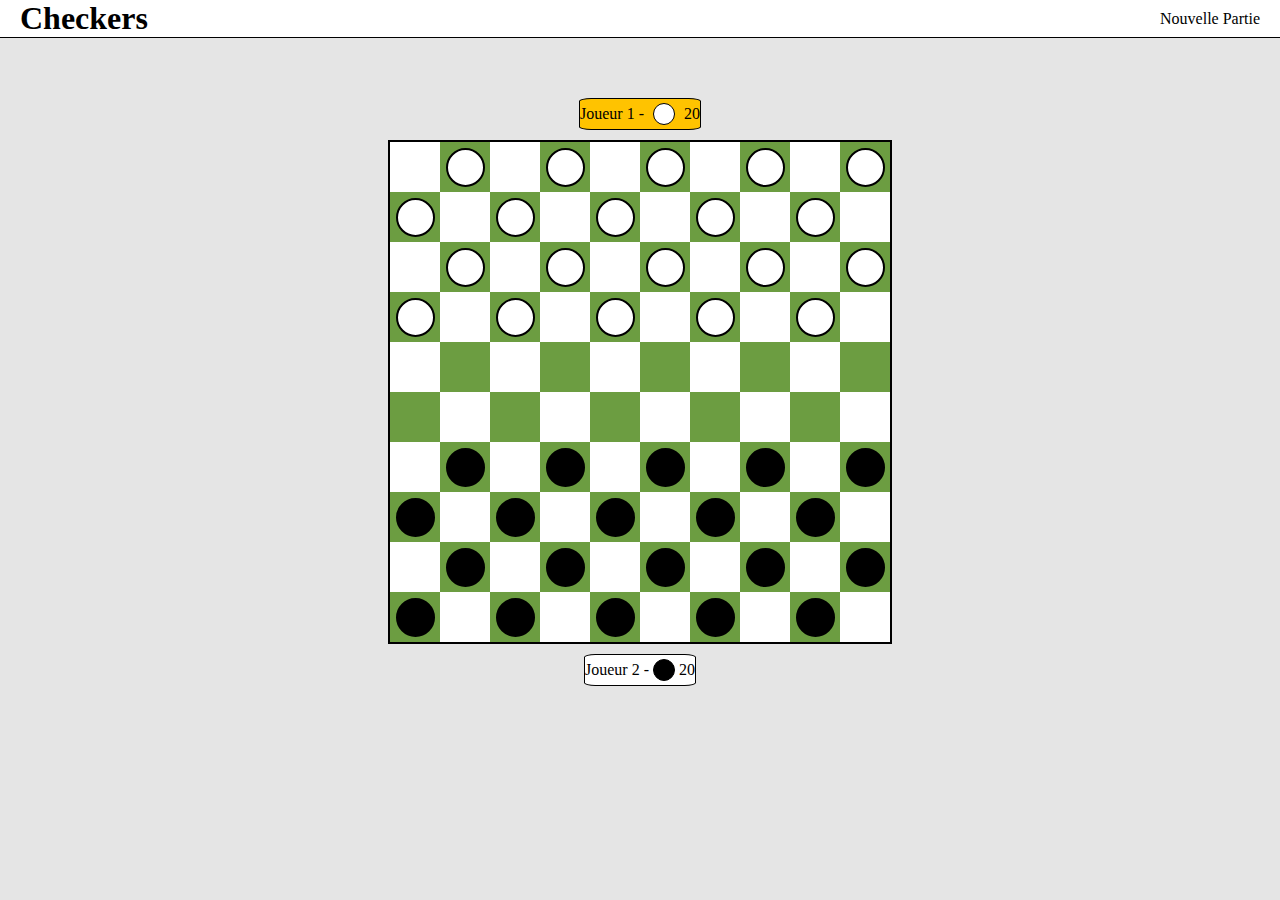
<file: index.html>
<html>
<body>

  <head>
    <meta charset="utf-8">
    <meta http-equiv="X-UA-Compatible" content="IE=edge,chrome=1">
    <title>Guillaume DAVID - Jeu de Dames</title>
    <link rel="stylesheet" href="ressources/css/checkers.css">

  </head>

  <header>
    <div class="header">
    <h1 id="titleHeader">Checkers</h1>
    <a href="" id="newGame">Nouvelle Partie</a>
  </div>
  </header>

<div class="content">

<div>
<div class="playerInfo" id="whiteInfo">Joueur 1 - <div id="WhitePlayer"></div><div id="white-pawn"></div></div>
<div id="win"></div>
</div>


<div Class="game">

  <div class="A_line">
<div class="white case" id="A1">
</div>

<div class="black case" id="A2"><div class="pawn__White" id="PW6"></div>
</div>

<div class="white case" id="A3">
</div>

<div class="black case" id="A4"><div class="pawn__White" id="PW16"></div>
</div>

<div class="white case" id="A5">
</div>

<div class="black case" id="A6">
</div>

<div class="white case" id="A7">
</div>

<div class="black case" id="A8"><div class="pawn__Black" id="PB15"></div>
</div>

<div class="white case" id="A9">
</div>

<div class="black case" id="A10"><div class="pawn__Black" id="PB1"></div>
</div>
  </div>

  <div class="B_line">
<div class="black case" id="B1"><div class="pawn__White" id="PW1"></div>
</div>

<div class="white case" id="B2">
</div>

<div class="black case" id="B3"><div class="pawn__White" id="PW15"></div>
</div>

<div class="white case" id="B4">
</div>

<div class="black case" id="B5">
</div>

<div class="white case" id="B6">
</div>

<div class="black case" id="B7"><div class="pawn__Black" id="PB16"></div>
</div>

<div class="white case" id="B8">
</div>

<div class="black case" id="B9"><div class="pawn__Black" id="PB6"></div>
</div>

<div class="white case" id="B10">
</div>
  </div>

  <div class="C_line">
<div class="white case" id="C1">
</div>

<div class="black case" id="C2"><div class="pawn__White" id="PW7"></div>
</div>

<div class="white case" id="C3">
</div>

<div class="black case" id="C4"><div class="pawn__White" id="PW17"></div>
</div>

<div class="white case" id="C5">
</div>

<div class="black case" id="C6">
</div>

<div class="white case" id="C7">
</div>

<div class="black case" id="C8"><div class="pawn__Black" id="PB14"></div>
</div>

<div class="white case" id="C9">
</div>

<div class="black case" id="C10"><div class="pawn__Black" id="PB2"></div>
</div>
  </div>

  <div class="D_line">
<div class="black case" id="D1"><div class="pawn__White" id="PW2"></div>
</div>

<div class="white case" id="D2">
</div>

<div class="black case" id="D3"><div class="pawn__White" id="PW14"></div>
</div>

<div class="white case" id="D4">
</div>

<div class="black case" id="D5">
</div>

<div class="white case" id="D6">
</div>

<div class="black case" id="D7"><div class="pawn__Black" id="PB17"></div>
</div>

<div class="white case" id="D8">
</div>

<div class="black case" id="D9"><div class="pawn__Black" id="PB7"></div>
</div>

<div class="white case" id="D10">
</div>
  </div>

  <div class="E_line">
<div class="white case" id="E1">
</div>

<div class="black case" id="E2"><div class="pawn__White" id="PW8"></div>
</div>

<div class="white case" id="E3">
</div>

<div class="black case" id="E4"><div class="pawn__White" id="PW18"></div>
</div>

<div class="white case" id="E5">
</div>

<div class="black case" id="E6">
</div>

<div class="white case" id="E7">
</div>

<div class="black case" id="E8"><div class="pawn__Black" id="PB13"></div>
</div>

<div class="white case" id="E9">
</div>

<div class="black case" id="E10"><div class="pawn__Black" id="PB3"></div>
</div>
  </div>

  <div class="F_line">
<div class="black case" id="F1"><div class="pawn__White" id="PW3"></div>
</div>

<div class="white case" id="F2">
</div>

<div class="black case" id="F3"><div class="pawn__White" id="PW13"></div>
</div>

<div class="white case" id="F4">
</div>

<div class="black case" id="F5">
</div>

<div class="white case" id="F6">
</div>

<div class="black case" id="F7"><div class="pawn__Black" id="PB18"></div>
</div>

<div class="white case" id="F8">
</div>

<div class="black case" id="F9"><div class="pawn__Black" id="PB8"></div>
</div>

<div class="white case" id="F10">
</div>
  </div>

  <div class="G_line">
<div class="white case" id="G1">
</div>

<div class="black case" id="G2"><div class="pawn__White" id="PW9"></div>
</div>

<div class="white case" id="G3">
</div>

<div class="black case" id="G4"><div class="pawn__White" id="PW19"></div>
</div>

<div class="white case" id="G5">
</div>

<div class="black case" id="G6">
</div>

<div class="white case" id="G7">
</div>

<div class="black case" id="G8"><div class="pawn__Black" id="PB12"></div>
</div>

<div class="white case" id="G9">
</div>

<div class="black case" id="G10"><div class="pawn__Black" id="PB4"></div>
</div>
  </div>

  <div class="H_line">
  <div class="black case" id="H1"><div class="pawn__White" id="PW4"></div>
  </div>

  <div class="white case" id="H2">
  </div>

  <div class="black case" id="H3"><div class="pawn__White" id="PW12"></div>
  </div>

  <div class="white case" id="H4">
  </div>

  <div class="black case" id="H5">
  </div>

  <div class="white case" id="H6">
  </div>

  <div class="black case" id="H7"><div class="pawn__Black" id="PB19"></div>
  </div>

  <div class="white case" id="H8">
  </div>

  <div class="black case" id="H9"><div class="pawn__Black" id="PB9"></div>
  </div>

  <div class="white case" id="H10">
  </div>
  </div>

  <div class="I_line">
<div class="white case" id="I1">
</div>

<div class="black case" id="I2"><div class="pawn__White" id="PW10"></div>
</div>

<div class="white case" id="I3">
</div>

<div class="black case" id="I4"><div class="pawn__White" id="PW20"></div>
</div>

<div class="white case" id="I5">
</div>

<div class="black case" id="I6">
</div>

<div class="white case" id="I7">
</div>

<div class="black case" id="I8"><div class="pawn__Black" id="PB11"></div>
</div>

<div class="white case" id="I9">
</div>

<div class="black case" id="I10"><div class="pawn__Black" id="PB5"></div>
</div>
  </div>

  <div class="J_line">
<div class="black case" id="J1"><div class="pawn__White" id="PW5"></div>
</div>

<div class="white case" id="J2">
</div>

<div class="black case" id="J3"><div class="pawn__White" id="PW11"></div>
</div>

<div class="white case" id="J4">
</div>

<div class="black case" id="J5">
</div>

<div class="white case" id="J6">
</div>

<div class="black case" id="J7"><div class="pawn__Black" id="PB20"></div>
</div>

<div class="white case" id="J8">
</div>

<div class="black case" id="J9"><div class="pawn__Black" id="PB10"></div>
</div>

<div class="white case" id="J10">
</div>
  </div>

</div>

<div class="playerInfo" id="blackInfo">Joueur 2 - <div id="blackPlayer"></div><div id="black-pawn"></div></div>


</div>

<script src="ressources/src/CheckersFunctions.js"></script>
<script type="text/javascript" src="ressources/src/Checkers.js"></script>



</body>
</html>
</file>
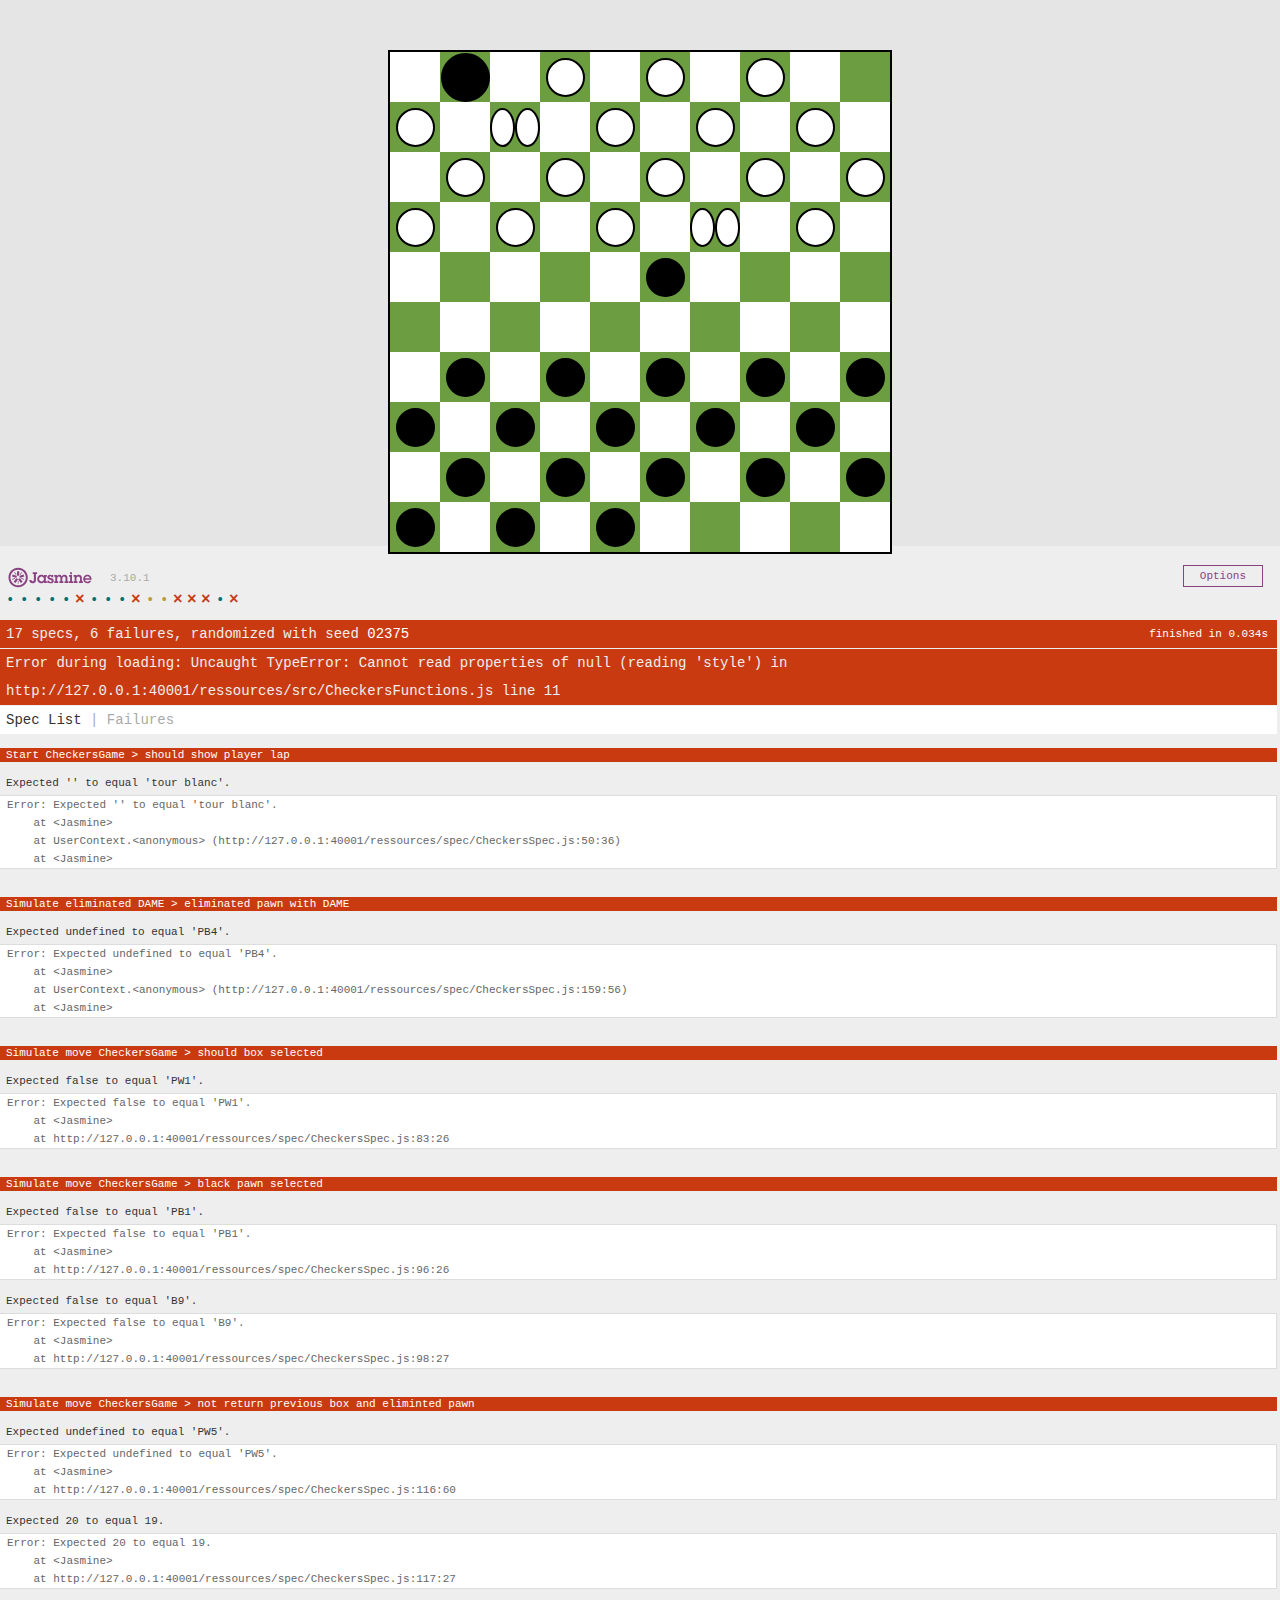
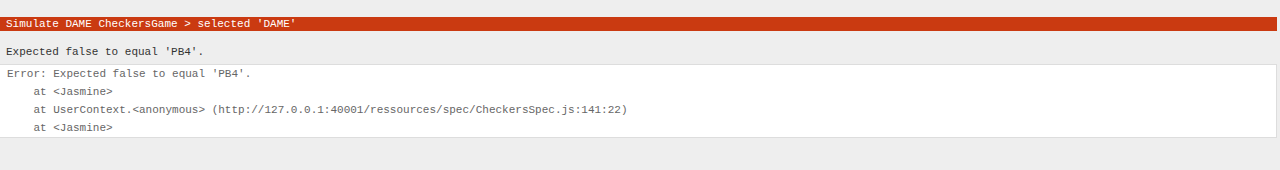
<file: ressources/checkers - version Spec.html>
<html>
<body>

<head>
  <meta charset="utf-8">
  <meta http-equiv="X-UA-Compatible" content="IE=edge,chrome=1">
  <title>Guillaume DAVID - Jeu de Dames</title>
  <link rel="stylesheet" href="css/checkers.css">
  <link rel="stylesheet" href="lib/jasmine-3.10.1/jasmine.css">

  <script src="lib/jasmine-3.10.1/jasmine.js"></script>
  <script src="lib/jasmine-3.10.1/jasmine-html.js"></script>
  <script src="lib/jasmine-3.10.1/boot0.js"></script>
  <!-- optional: include a file here that configures the Jasmine env -->
  <script src="lib/jasmine-3.10.1/boot1.js"></script>


</head>

<div class="content">

<div>
<div id="lap"></div>
<div id="win"></div>
</div>


<div Class="game">

  <div class="A_line">
<div class="white case" id="A1">
</div>

<div class="black case" id="A2"><div class="pawn__White" id="PW6"></div>
</div>

<div class="white case" id="A3">
</div>

<div class="black case" id="A4"><div class="pawn__White" id="PW16"></div>
</div>

<div class="white case" id="A5">
</div>

<div class="black case" id="A6">
</div>

<div class="white case" id="A7">
</div>

<div class="black case" id="A8"><div class="pawn__Black" id="PB15"></div>
</div>

<div class="white case" id="A9">
</div>

<div class="black case" id="A10"><div class="pawn__Black" id="PB1"></div>
</div>
  </div>

  <div class="B_line">
<div class="black case" id="B1"><div class="pawn__White" id="PW1"></div>
</div>

<div class="white case" id="B2">
</div>

<div class="black case" id="B3"><div class="pawn__White" id="PW15"></div>
</div>

<div class="white case" id="B4">
</div>

<div class="black case" id="B5">
</div>

<div class="white case" id="B6">
</div>

<div class="black case" id="B7"><div class="pawn__Black" id="PB16"></div>
</div>

<div class="white case" id="B8">
</div>

<div class="black case" id="B9"><div class="pawn__Black" id="PB6"></div>
</div>

<div class="white case" id="B10">
</div>
  </div>

  <div class="C_line">
<div class="white case" id="C1">
</div>

<div class="black case" id="C2"><div class="pawn__White" id="PW7"></div>
</div>

<div class="white case" id="C3">
</div>

<div class="black case" id="C4"><div class="pawn__White" id="PW17"></div>
</div>

<div class="white case" id="C5">
</div>

<div class="black case" id="C6">
</div>

<div class="white case" id="C7">
</div>

<div class="black case" id="C8"><div class="pawn__Black" id="PB14"></div>
</div>

<div class="white case" id="C9">
</div>

<div class="black case" id="C10"><div class="pawn__Black" id="PB2"></div>
</div>
  </div>

  <div class="D_line">
<div class="black case" id="D1"><div class="pawn__White" id="PW2"></div>
</div>

<div class="white case" id="D2">
</div>

<div class="black case" id="D3"><div class="pawn__White" id="PW14"></div>
</div>

<div class="white case" id="D4">
</div>

<div class="black case" id="D5">
</div>

<div class="white case" id="D6">
</div>

<div class="black case" id="D7"><div class="pawn__Black" id="PB17"></div>
</div>

<div class="white case" id="D8">
</div>

<div class="black case" id="D9"><div class="pawn__Black" id="PB7"></div>
</div>

<div class="white case" id="D10">
</div>
  </div>

  <div class="E_line">
<div class="white case" id="E1">
</div>

<div class="black case" id="E2"><div class="pawn__White" id="PW8"></div>
</div>

<div class="white case" id="E3">
</div>

<div class="black case" id="E4"><div class="pawn__White" id="PW18"></div>
</div>

<div class="white case" id="E5">
</div>

<div class="black case" id="E6">
</div>

<div class="white case" id="E7">
</div>

<div class="black case" id="E8"><div class="pawn__Black" id="PB13"></div>
</div>

<div class="white case" id="E9">
</div>

<div class="black case" id="E10"><div class="pawn__Black" id="PB3"></div>
</div>
  </div>

  <div class="F_line">
<div class="black case" id="F1"><div class="pawn__White" id="PW3"></div>
</div>

<div class="white case" id="F2">
</div>

<div class="black case" id="F3"><div class="pawn__White" id="PW13"></div>
</div>

<div class="white case" id="F4">
</div>

<div class="black case" id="F5">
</div>

<div class="white case" id="F6">
</div>

<div class="black case" id="F7"><div class="pawn__Black" id="PB18"></div>
</div>

<div class="white case" id="F8">
</div>

<div class="black case" id="F9"><div class="pawn__Black" id="PB8"></div>
</div>

<div class="white case" id="F10">
</div>
  </div>

  <div class="G_line">
<div class="white case" id="G1">
</div>

<div class="black case" id="G2"><div class="pawn__White" id="PW9"></div>
</div>

<div class="white case" id="G3">
</div>

<div class="black case" id="G4"><div class="pawn__White" id="PW19"></div>
</div>

<div class="white case" id="G5">
</div>

<div class="black case" id="G6">
</div>

<div class="white case" id="G7">
</div>

<div class="black case" id="G8"><div class="pawn__Black" id="PB12"></div>
</div>

<div class="white case" id="G9">
</div>

<div class="black case" id="G10"><div class="pawn__Black" id="PB4"></div>
</div>
  </div>

  <div class="H_line">
  <div class="black case" id="H1"><div class="pawn__White" id="PW4"></div>
  </div>

  <div class="white case" id="H2">
  </div>

  <div class="black case" id="H3"><div class="pawn__White" id="PW12"></div>
  </div>

  <div class="white case" id="H4">
  </div>

  <div class="black case" id="H5">
  </div>

  <div class="white case" id="H6">
  </div>

  <div class="black case" id="H7"><div class="pawn__Black" id="PB19"></div>
  </div>

  <div class="white case" id="H8">
  </div>

  <div class="black case" id="H9"><div class="pawn__Black" id="PB9"></div>
  </div>

  <div class="white case" id="H10">
  </div>
  </div>

  <div class="I_line">
<div class="white case" id="I1">
</div>

<div class="black case" id="I2"><div class="pawn__White" id="PW10"></div>
</div>

<div class="white case" id="I3">
</div>

<div class="black case" id="I4"><div class="pawn__White" id="PW20"></div>
</div>

<div class="white case" id="I5">
</div>

<div class="black case" id="I6">
</div>

<div class="white case" id="I7">
</div>

<div class="black case" id="I8"><div class="pawn__Black" id="PB11"></div>
</div>

<div class="white case" id="I9">
</div>

<div class="black case" id="I10"><div class="pawn__Black" id="PB5"></div>
</div>
  </div>

  <div class="J_line">
<div class="black case" id="J1"><div class="pawn__White" id="PW5"></div>
</div>

<div class="white case" id="J2">
</div>

<div class="black case" id="J3"><div class="pawn__White" id="PW11"></div>
</div>

<div class="white case" id="J4">
</div>

<div class="black case" id="J5">
</div>

<div class="white case" id="J6">
</div>

<div class="black case" id="J7"><div class="pawn__Black" id="PB20"></div>
</div>

<div class="white case" id="J8">
</div>

<div class="black case" id="J9"><div class="pawn__Black" id="PB10"></div>
</div>

<div class="white case" id="J10">
</div>
  </div>

</div>


</div>

<script src="src/CheckersFunctions.js"></script>
<script type="text/javascript" src="src/Checkers.js"></script>

<!-- include spec files here... -->
<script src="spec/CheckersSpec.js"></script>

</body>
</html>
</file>
<file: ressources/css/checkers.css>
* {
  margin: 0;
  padding: 0;
}

a {
  text-decoration: none;
  color: black;
}

body {
  background-color: rgba(000,000,000, 0.1);
}

.header {
  display: flex;
  justify-content: space-between;
  background-color: white;
  border-bottom: 1px solid black;
  align-items: center;
}

#newGame {
  margin-right: 20px;
}

#titleHeader {
  margin-left: 20px;
}

.content{
  margin-top: 50px;
  display: flex;
  justify-content: center;
  flex-direction: column;
  align-items: center;
}

#lap{
  display: flex;
  justify-content: center;
  align-items: center;
}

.case {
  width: 50px;
  height: 50px;
  display: flex;
  justify-content: center;
  align-items: center;
}

.black{
  background-color: #6c9d41;
}

.white{
  background-color: white;
}


.game{
  display: flex;
}

.A_line{
  border-left: 2px black solid;
}

.J_line{
  border-right: 2px black solid;
}

#B1, #C1, #A1, #D1, #E1, #F1, #G1, #H1, #I1, #J1{
  border-top: 2px black solid;
}

#B10, #C10, #A10, #D10, #E10, #F10, #G10, #H10, #I10, #J10{
  border-bottom: 2px black solid;
}

.pawn__White {
  position: relative;
  width: 35px;
  height: 35px;
  border: 2px solid black;
  border-radius: 100%;
  background-color: white;
  cursor: pointer;
}

.pawn__Black {
  position: relative;
  width: 35px;
  height: 35px;
  border: 2px solid black;
  border-radius: 100%;
  background-color: black;
  cursor: pointer;
}

.dame {
  width: 45px;
  height: 45px;
}

#blackPlayer, #WhitePlayer {
  border-radius: 100%;
  width: 20px;
  height:20px;
  border: 1px solid black;
}

#blackPlayer {
  background: black;
}

#WhitePlayer {
  background: white;
}

.playerInfo {
  margin-top: 10px;
  margin-bottom: 10px;
  height: 30px;
  width: 100px;
  display: flex;
  justify-content: space-between;
  align-items: center;
  border-radius: 10%;
  border: 1px solid black;
}
</file>
<file: ressources/lib/jasmine-3.10.1/jasmine.css>
@charset "UTF-8";
body {
  overflow-y: scroll;
}

.jasmine_html-reporter {
  width: 100%;
  background-color: #eee;
  padding: 5px;
  margin: -8px;
  font-size: 11px;
  font-family: Monaco, "Lucida Console", monospace;
  line-height: 14px;
  color: #333;
}
.jasmine_html-reporter a {
  text-decoration: none;
}
.jasmine_html-reporter a:hover {
  text-decoration: underline;
}
.jasmine_html-reporter p, .jasmine_html-reporter h1, .jasmine_html-reporter h2, .jasmine_html-reporter h3, .jasmine_html-reporter h4, .jasmine_html-reporter h5, .jasmine_html-reporter h6 {
  margin: 0;
  line-height: 14px;
}
.jasmine_html-reporter .jasmine-banner,
.jasmine_html-reporter .jasmine-symbol-summary,
.jasmine_html-reporter .jasmine-summary,
.jasmine_html-reporter .jasmine-result-message,
.jasmine_html-reporter .jasmine-spec .jasmine-description,
.jasmine_html-reporter .jasmine-spec-detail .jasmine-description,
.jasmine_html-reporter .jasmine-alert .jasmine-bar,
.jasmine_html-reporter .jasmine-stack-trace {
  padding-left: 9px;
  padding-right: 9px;
}
.jasmine_html-reporter .jasmine-banner {
  position: relative;
}
.jasmine_html-reporter .jasmine-banner .jasmine-title {
  background: url("[data-uri]") no-repeat;
  background: url("[data-uri]") no-repeat, none;
  -moz-background-size: 100%;
  -o-background-size: 100%;
  -webkit-background-size: 100%;
  background-size: 100%;
  display: block;
  float: left;
  width: 90px;
  height: 25px;
}
.jasmine_html-reporter .jasmine-banner .jasmine-version {
  margin-left: 14px;
  position: relative;
  top: 6px;
}
.jasmine_html-reporter #jasmine_content {
  position: fixed;
  right: 100%;
}
.jasmine_html-reporter .jasmine-version {
  color: #aaa;
}
.jasmine_html-reporter .jasmine-banner {
  margin-top: 14px;
}
.jasmine_html-reporter .jasmine-duration {
  color: #fff;
  float: right;
  line-height: 28px;
  padding-right: 9px;
}
.jasmine_html-reporter .jasmine-symbol-summary {
  overflow: hidden;
  margin: 14px 0;
}
.jasmine_html-reporter .jasmine-symbol-summary li {
  display: inline-block;
  height: 10px;
  width: 14px;
  font-size: 16px;
}
.jasmine_html-reporter .jasmine-symbol-summary li.jasmine-passed {
  font-size: 14px;
}
.jasmine_html-reporter .jasmine-symbol-summary li.jasmine-passed:before {
  color: #007069;
  content: "•";
}
.jasmine_html-reporter .jasmine-symbol-summary li.jasmine-failed {
  line-height: 9px;
}
.jasmine_html-reporter .jasmine-symbol-summary li.jasmine-failed:before {
  color: #ca3a11;
  content: "×";
  font-weight: bold;
  margin-left: -1px;
}
.jasmine_html-reporter .jasmine-symbol-summary li.jasmine-excluded {
  font-size: 14px;
}
.jasmine_html-reporter .jasmine-symbol-summary li.jasmine-excluded:before {
  color: #bababa;
  content: "•";
}
.jasmine_html-reporter .jasmine-symbol-summary li.jasmine-excluded-no-display {
  font-size: 14px;
  display: none;
}
.jasmine_html-reporter .jasmine-symbol-summary li.jasmine-pending {
  line-height: 17px;
}
.jasmine_html-reporter .jasmine-symbol-summary li.jasmine-pending:before {
  color: #ba9d37;
  content: "*";
}
.jasmine_html-reporter .jasmine-symbol-summary li.jasmine-empty {
  font-size: 14px;
}
.jasmine_html-reporter .jasmine-symbol-summary li.jasmine-empty:before {
  color: #ba9d37;
  content: "•";
}
.jasmine_html-reporter .jasmine-run-options {
  float: right;
  margin-right: 5px;
  border: 1px solid #8a4182;
  color: #8a4182;
  position: relative;
  line-height: 20px;
}
.jasmine_html-reporter .jasmine-run-options .jasmine-trigger {
  cursor: pointer;
  padding: 8px 16px;
}
.jasmine_html-reporter .jasmine-run-options .jasmine-payload {
  position: absolute;
  display: none;
  right: -1px;
  border: 1px solid #8a4182;
  background-color: #eee;
  white-space: nowrap;
  padding: 4px 8px;
}
.jasmine_html-reporter .jasmine-run-options .jasmine-payload.jasmine-open {
  display: block;
}
.jasmine_html-reporter .jasmine-bar {
  line-height: 28px;
  font-size: 14px;
  display: block;
  color: #eee;
}
.jasmine_html-reporter .jasmine-bar.jasmine-failed, .jasmine_html-reporter .jasmine-bar.jasmine-errored {
  background-color: #ca3a11;
  border-bottom: 1px solid #eee;
}
.jasmine_html-reporter .jasmine-bar.jasmine-passed {
  background-color: #007069;
}
.jasmine_html-reporter .jasmine-bar.jasmine-incomplete {
  background-color: #bababa;
}
.jasmine_html-reporter .jasmine-bar.jasmine-skipped {
  background-color: #bababa;
}
.jasmine_html-reporter .jasmine-bar.jasmine-warning {
  background-color: #ba9d37;
  color: #333;
}
.jasmine_html-reporter .jasmine-bar.jasmine-menu {
  background-color: #fff;
  color: #aaa;
}
.jasmine_html-reporter .jasmine-bar.jasmine-menu a {
  color: #333;
}
.jasmine_html-reporter .jasmine-bar a {
  color: white;
}
.jasmine_html-reporter.jasmine-spec-list .jasmine-bar.jasmine-menu.jasmine-failure-list,
.jasmine_html-reporter.jasmine-spec-list .jasmine-results .jasmine-failures {
  display: none;
}
.jasmine_html-reporter.jasmine-failure-list .jasmine-bar.jasmine-menu.jasmine-spec-list,
.jasmine_html-reporter.jasmine-failure-list .jasmine-summary {
  display: none;
}
.jasmine_html-reporter .jasmine-results {
  margin-top: 14px;
}
.jasmine_html-reporter .jasmine-summary {
  margin-top: 14px;
}
.jasmine_html-reporter .jasmine-summary ul {
  list-style-type: none;
  margin-left: 14px;
  padding-top: 0;
  padding-left: 0;
}
.jasmine_html-reporter .jasmine-summary ul.jasmine-suite {
  margin-top: 7px;
  margin-bottom: 7px;
}
.jasmine_html-reporter .jasmine-summary li.jasmine-passed a {
  color: #007069;
}
.jasmine_html-reporter .jasmine-summary li.jasmine-failed a {
  color: #ca3a11;
}
.jasmine_html-reporter .jasmine-summary li.jasmine-empty a {
  color: #ba9d37;
}
.jasmine_html-reporter .jasmine-summary li.jasmine-pending a {
  color: #ba9d37;
}
.jasmine_html-reporter .jasmine-summary li.jasmine-excluded a {
  color: #bababa;
}
.jasmine_html-reporter .jasmine-specs li.jasmine-passed a:before {
  content: "• ";
}
.jasmine_html-reporter .jasmine-specs li.jasmine-failed a:before {
  content: "× ";
}
.jasmine_html-reporter .jasmine-specs li.jasmine-empty a:before {
  content: "* ";
}
.jasmine_html-reporter .jasmine-specs li.jasmine-pending a:before {
  content: "• ";
}
.jasmine_html-reporter .jasmine-specs li.jasmine-excluded a:before {
  content: "• ";
}
.jasmine_html-reporter .jasmine-description + .jasmine-suite {
  margin-top: 0;
}
.jasmine_html-reporter .jasmine-suite {
  margin-top: 14px;
}
.jasmine_html-reporter .jasmine-suite a {
  color: #333;
}
.jasmine_html-reporter .jasmine-failures .jasmine-spec-detail {
  margin-bottom: 28px;
}
.jasmine_html-reporter .jasmine-failures .jasmine-spec-detail .jasmine-description {
  background-color: #ca3a11;
  color: white;
}
.jasmine_html-reporter .jasmine-failures .jasmine-spec-detail .jasmine-description a {
  color: white;
}
.jasmine_html-reporter .jasmine-result-message {
  padding-top: 14px;
  color: #333;
  white-space: pre-wrap;
}
.jasmine_html-reporter .jasmine-result-message span.jasmine-result {
  display: block;
}
.jasmine_html-reporter .jasmine-stack-trace {
  margin: 5px 0 0 0;
  max-height: 224px;
  overflow: auto;
  line-height: 18px;
  color: #666;
  border: 1px solid #ddd;
  background: white;
  white-space: pre;
}
</file>
